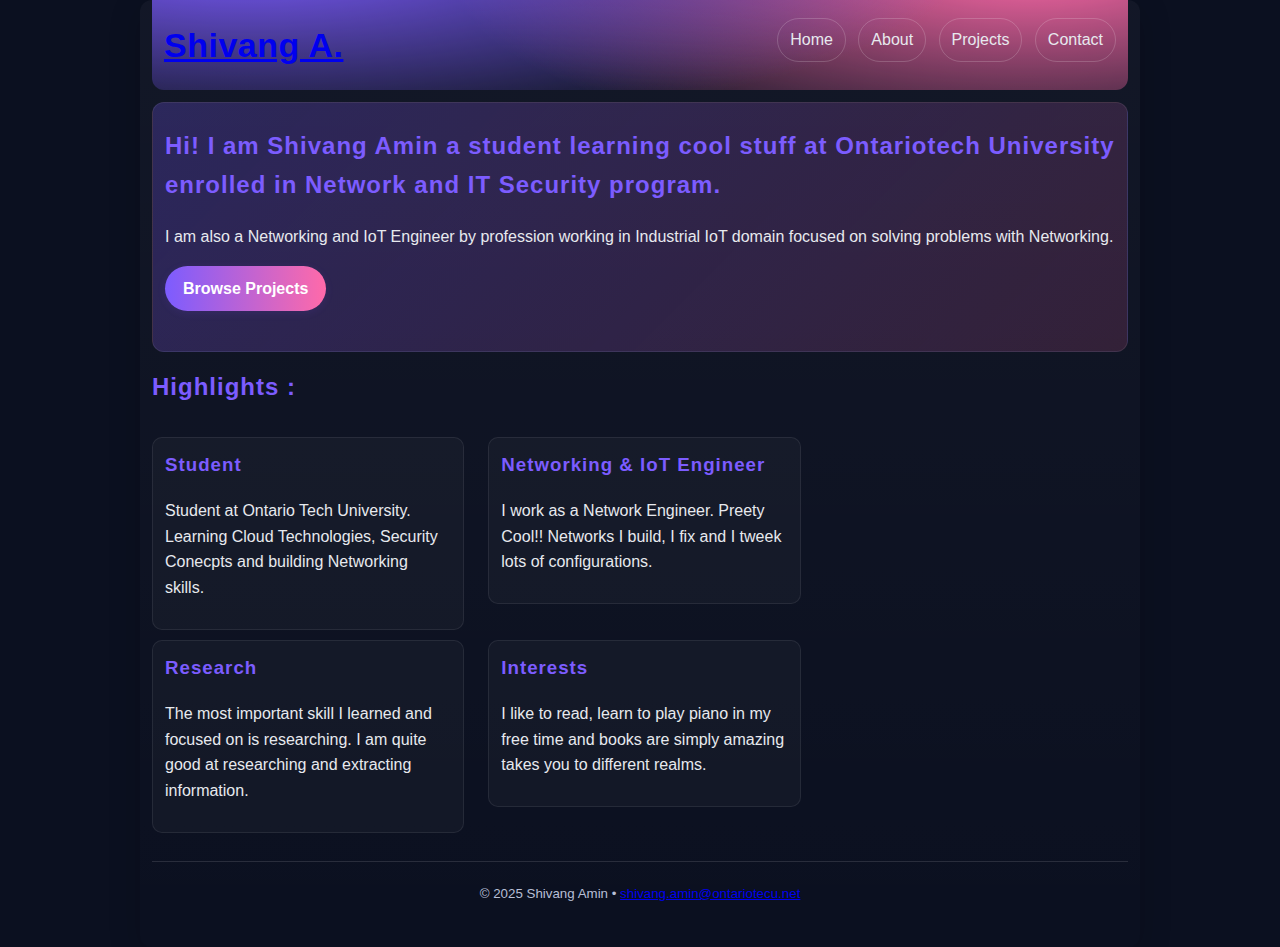
<file: index.html>
<!DOCTYPE html>
<html lang="en">
  <head>
    <meta charset="utf-8" />
    <meta name="viewport" content="width=device-width, initial-scale=1" />
    <title>Shivang Amin • Portfolio</title>
    <link rel="stylesheet" href="css/styles.css" />
    <link
      rel="stylesheet"
      media="screen and (max-width: 600px)"
      href="css/mobile.css"
    />
    <link
      rel="stylesheet"
      media="screen and (min-width: 601px) and (max-width: 900px)"
      href="css/tablet.css"
    />
    <link
      rel="stylesheet"
      media="screen and (min-width: 901px)"
      href="css/laptop.css"
    />
  </head>
  <body>
    <div id="wrapper">
      <header id="banner">
        <div class="brand">
          <h1><a href="index.html">Shivang A.</a></h1>
        </div>
        <nav aria-label="Primary">
          <ul class="menu">
            <li><a href="index.html">Home</a></li>
            <li><a href="about.html">About</a></li>
            <li><a href="projects.html">Projects</a></li>
            <li><a href="contact.html">Contact</a></li>
          </ul>
        </nav>
        <div class="clear"></div>
      </header>

      <main>
        <article class="hero">
          <h2>
            Hi! I am Shivang Amin a student learning cool stuff at Ontariotech
            University enrolled in Network and IT Security program.
          </h2>
          <p>
            I am also a Networking and IoT Engineer by profession working in
            Industrial IoT domain focused on solving problems with Networking.
          </p>
          <p><a class="button" href="projects.html">Browse Projects</a></p>
        </article>

        <article class="features">
          <h2>Highlights :</h2>
          <section class="feature-box">
            <h3>Student</h3>
            <p>
              Student at Ontario Tech University. Learning Cloud Technologies,
              Security Conecpts and building Networking skills.
            </p>
          </section>
          <section class="feature-box">
            <h3>Networking & IoT Engineer</h3>
            <p>
              I work as a Network Engineer. Preety Cool!! Networks I build, I
              fix and I tweek lots of configurations.
            </p>
          </section>
          <section class="feature-box">
            <h3>Research</h3>
            <p>
              The most important skill I learned and focused on is researching.
              I am quite good at researching and extracting information.
            </p>
          </section>
          <section class="feature-box">
            <h3>Interests</h3>
            <p>
              I like to read, learn to play piano in my free time and books are
              simply amazing takes you to different realms.
            </p>
          </section>
          <div class="clear"></div>
        </article>
      </main>

      <footer id="site-footer">
        <small
          >© 2025 Shivang Amin •
          <a href="mailto:shivang.amin@ontariotecu.net"
            >shivang.amin@ontariotecu.net</a
          ></small
        >
      </footer>
    </div>
  </body>
</html>
</file>
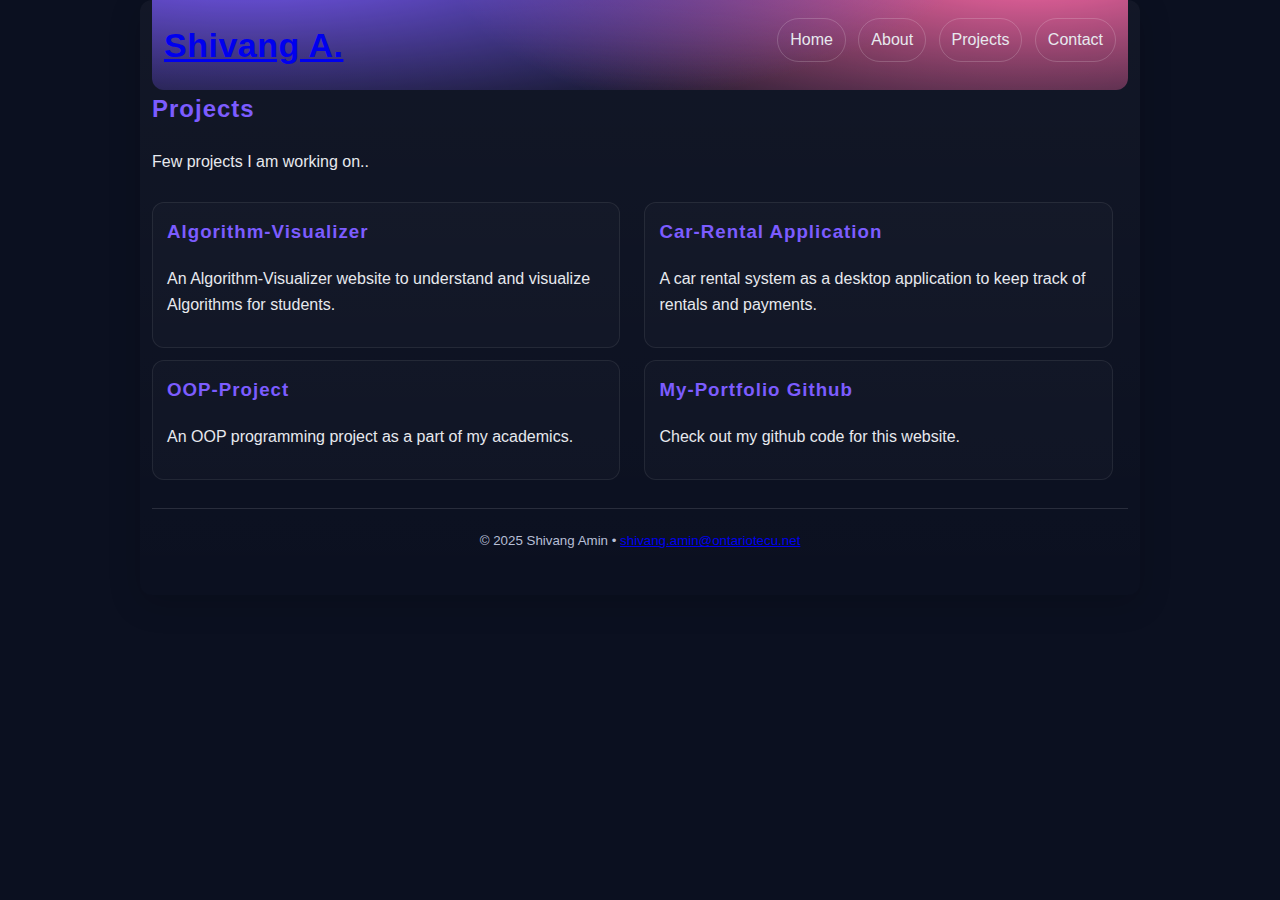
<file: projects.html>
<!DOCTYPE html>
<html lang="en">
  <head>
    <meta charset="utf-8" />
    <meta name="viewport" content="width=device-width, initial-scale=1" />
    <title>Shivang Amin • Portfolio</title>
    <link rel="stylesheet" href="css/styles.css" />
    <link
      rel="stylesheet"
      media="screen and (max-width: 600px)"
      href="css/mobile.css"
    />
    <link
      rel="stylesheet"
      media="screen and (min-width: 601px) and (max-width: 900px)"
      href="css/tablet.css"
    />
    <link
      rel="stylesheet"
      media="screen and (min-width: 901px)"
      href="css/laptop.css"
    />
  </head>
  <body>
    <div id="wrapper">
      <header id="banner">
        <div class="brand">
          <h1><a href="index.html">Shivang A.</a></h1>
        </div>
        <nav aria-label="Primary">
          <ul class="menu">
            <li><a href="index.html">Home</a></li>
            <li><a href="about.html">About</a></li>
            <li><a href="projects.html">Projects</a></li>
            <li><a href="contact.html">Contact</a></li>
          </ul>
        </nav>
        <div class="clear"></div>
      </header>

      <main>
        <article>
          <h2>Projects</h2>
          <p>Few projects I am working on..</p>

          <a
            href="https://github.com/Shivang-Amin01/algo-visualizer"
            target="_blank"
            class="card"
          >
            <h3>Algorithm-Visualizer</h3>
            <p>
              An Algorithm-Visualizer website to understand and visualize
              Algorithms for students.
            </p>
          </a>

          <a
            href="https://github.com/Shivang-Amin01/car_rental_system_GUI"
            target="_blank"
            class="card"
          >
            <h3>Car-Rental Application</h3>
            <p>
              A car rental system as a desktop application to keep track of
              rentals and payments.
            </p>
          </a>

          <a
            href="https://github.com/Shivang-Amin01/OOP-Project"
            target="_blank"
            class="card"
          >
            <h3>OOP-Project</h3>
            <p>An OOP programming project as a part of my academics.</p>
          </a>

          <a
            href="https://github.com/shivangamin-art/Shivang-Portfolio"
            target="_blank"
            class="card"
          >
            <h3>My-Portfolio Github</h3>
            <p>Check out my github code for this website.</p>
          </a>

          <div class="clear"></div>
        </article>
      </main>

      <footer id="site-footer">
        <small
          >© 2025 Shivang Amin •
          <a href="mailto:shivang.amin@ontariotecu.net"
            >shivang.amin@ontariotecu.net</a
          ></small
        >
      </footer>
    </div>
  </body>
</html>
</file>
<file: css/styles.css>
:root{
  --bg:#0b1020;
  --ink:#e7e9ee;
  --muted:#b7bfd6;
  --brand1:#7c5cff;
  --brand2:#ff6aa9;
}
*{box-sizing:border-box}
html,body{margin:0;padding:0;color:var(--ink);background:var(--bg);font-family:Verdana, Geneva, Arial, sans-serif;line-height:1.6}
#wrapper{max-width:1000px;margin:0 auto;background:linear-gradient(180deg, rgba(255,255,255,0.03), rgba(255,255,255,0));padding:0 12px 24px;border-radius:12px;box-shadow:0 8px 32px rgba(0,0,0,0.18)}
#banner{
  background:
    radial-gradient(1200px 300px at 10% -50%, var(--brand1) 0%, transparent 60%),
    radial-gradient(900px 300px at 90% -40%, var(--brand2) 0%, transparent 65%);
  padding:18px 12px;border-radius:0 0 12px 12px
}
#banner .brand{float:left}
#banner h1{margin:0;font-size:28px;letter-spacing:0.5px}
#banner .dot{color:var(--brand2)}
#banner .tag{margin:2px 0 0 0;color:var(--muted);font-size:12px}
#banner nav{float:right}
.menu{list-style:none;margin:0;padding:0}
.menu li{display:inline-block;margin-left:8px}
.menu a{display:inline-block;padding:8px 12px;border:1px solid rgba(255,255,255,0.18);border-radius:999px;text-decoration:none;color:var(--ink)}
.menu a:hover,.menu a:focus{background:rgba(255,255,255,0.08);outline:0}
.hero{padding:24px 12px;margin-top:12px;background:linear-gradient(135deg, rgba(124,92,255,0.25), rgba(255,106,169,0.15));border:1px solid rgba(255,255,255,0.08);border-radius:12px}
.button {
  display: inline-block;
  background: linear-gradient(90deg, var(--brand1), var(--brand2));
  color: #fff;
  text-decoration: none;
  padding: 10px 18px;
  border-radius: 999px;
  border: none;
  font-weight: 700;
  cursor: pointer;
  box-shadow: 0 2px 8px rgba(124,92,255,0.10);
  transition: opacity 0.2s, box-shadow 0.2s;
}
.features{margin-top:16px}
.feature-box{width:100%;display:inline-block;vertical-align:top;background:rgba(255,255,255,0.03);border:1px solid rgba(255,255,255,0.08);border-radius:10px;padding:12px;margin-top:10px}
.feature-box:hover {
  background: rgba(124,92,255,0.08);
  border-color: var(--brand1);
  transition: background 0.3s, border-color 0.3s;
}
.profile{float:left;width:35%;max-width:360px}
.profile img{width:100%;height:auto;border-radius:12px;border:1px solid rgba(255,255,255,0.12)}
.bio{float:right;width:60%}
.card {
  display: inline-block;
  vertical-align: top;
  width: 100%;
  padding: 14px;
  margin-top: 12px;
  border: 1px solid rgba(255,255,255,0.08);
  border-radius: 12px;
  background: rgba(255,255,255,0.02);
  transition: transform .35s, box-shadow .35s, background 0.3s;
}
.card:hover, .card:focus-within {
  transform: translateY(-4px) scale(1.02);
  box-shadow: 0 10px 24px rgba(0,0,0,0.35);
  background: rgba(124,92,255,0.05);
}
.form fieldset{border:1px solid rgba(255,255,255,0.2);border-radius:12px;padding:12px}
.form label{display:block;margin-top:10px}
.form input,.form textarea{width:100%;padding:10px;border-radius:8px;border:1px solid rgba(255,255,255,0.2);background:#0c1634;color:var(--ink)}
.form input:focus,.form textarea:focus{outline:2px solid var(--brand1);}
#site-footer{margin-top:28px;text-align:center;color:var(--muted);padding:18px;border-top:1px solid rgba(255,255,255,0.12)}
.clear{clear:both}
h1, h2, h3 {
  font-family: 'Segoe UI', Verdana, Geneva, Arial, sans-serif;
  letter-spacing: 1px;
  color: var(--brand1);
  margin-top: 0;
}

.card {
  text-decoration: none; /* remove underline */
  color: inherit;        /* keep text color same */
  cursor: pointer;       /* show hand on hover */
}
</file>
<file: css/mobile.css>
#banner h1{font-size:24px}
.menu a{padding:10px 14px}
.feature-box{margin-top:10px}
.profile, .bio{float:none;width:100%}
.card{width:100%}
</file>
<file: css/tablet.css>
#banner h1{font-size:30px}
.feature-box{width:32%; margin-right:2%}
.feature-box:nth-child(3n){margin-right:0}
.profile{width:40%}
.bio{width:58%}
.card{width:48%; margin-right:2%}
.card:nth-child(odd){margin-right:2%}
.card:nth-child(even){margin-right:0}
</file>
<file: css/laptop.css>
#banner h1{font-size:34px}
.feature-box{width:32%; margin-right:2%}
.feature-box:nth-child(3n){margin-right:0}
.card{width:48%}
.card:nth-child(odd){margin-right:2%}
.profile{width:35%}
.bio{width:63%}
</file>
